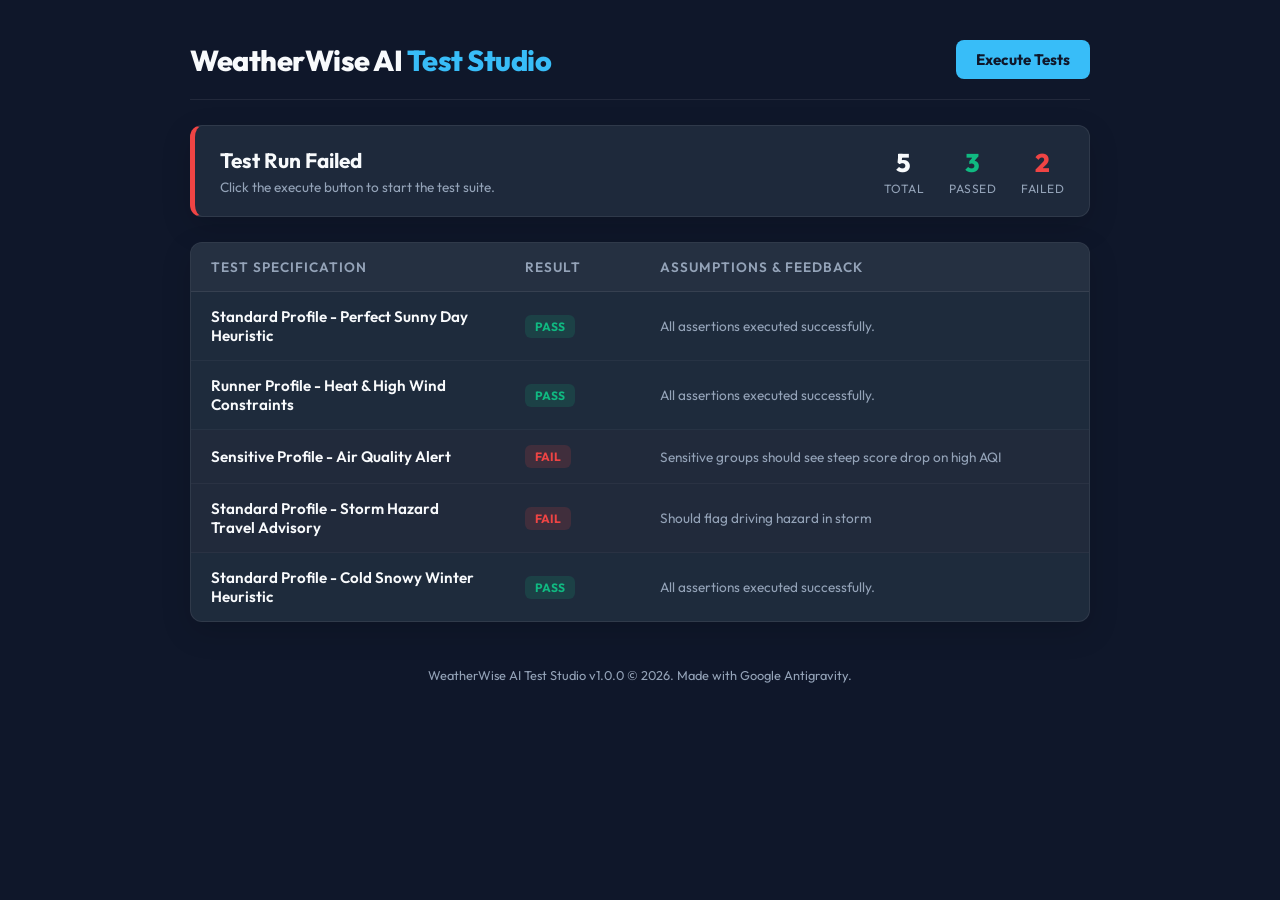
<file: test.html>
<!DOCTYPE html>
<html lang="en">
<head>
    <meta charset="UTF-8">
    <meta name="viewport" content="width=device-width, initial-scale=1.0">
    <title>WeatherWise AI - Unit Test Studio 🧪</title>
    <!-- Google Fonts: Outfit -->
    <link rel="preconnect" href="https://fonts.googleapis.com">
    <link rel="preconnect" href="https://fonts.gstatic.com" crossorigin>
    <link href="https://fonts.googleapis.com/css2?family=Outfit:wght@300;400;500;600;700;800&display=swap" rel="stylesheet">
    <style>
        :root {
            --bg-primary: #0f172a;
            --bg-card: #1e293b;
            --text-main: #f8fafc;
            --text-sub: #94a3b8;
            --color-pass: #10b981;
            --color-fail: #ef4444;
            --border-color: rgba(255, 255, 255, 0.08);
        }

        * {
            margin: 0;
            padding: 0;
            box-sizing: border-box;
        }

        body {
            font-family: 'Outfit', sans-serif;
            background-color: var(--bg-primary);
            color: var(--text-main);
            padding: 40px 20px;
            display: flex;
            flex-direction: column;
            align-items: center;
            min-height: 100vh;
        }

        .container {
            width: 100%;
            max-width: 900px;
            display: flex;
            flex-direction: column;
            gap: 25px;
        }

        header {
            display: flex;
            justify-content: space-between;
            align-items: center;
            border-bottom: 1px solid var(--border-color);
            padding-bottom: 20px;
        }

        h1 {
            font-size: 1.8rem;
            font-weight: 800;
            letter-spacing: -0.5px;
        }

        h1 span {
            color: #38bdf8;
        }

        .btn {
            background-color: #38bdf8;
            color: #0f172a;
            padding: 10px 20px;
            font-family: 'Outfit', sans-serif;
            font-weight: 700;
            font-size: 0.95rem;
            border: none;
            border-radius: 8px;
            cursor: pointer;
            transition: all 0.3s ease;
        }

        .btn:hover {
            transform: translateY(-1px);
            box-shadow: 0 4px 15px rgba(56, 189, 248, 0.4);
        }

        .summary-card {
            background-color: var(--bg-card);
            border: 1px solid var(--border-color);
            border-radius: 12px;
            padding: 20px 25px;
            display: flex;
            justify-content: space-between;
            align-items: center;
            box-shadow: 0 10px 30px rgba(0,0,0,0.15);
        }

        .summary-card.pass-theme {
            border-left: 5px solid var(--color-pass);
        }

        .summary-card.fail-theme {
            border-left: 5px solid var(--color-fail);
        }

        .summary-info h2 {
            font-size: 1.3rem;
            font-weight: 700;
            margin-bottom: 5px;
        }

        .summary-counters {
            display: flex;
            gap: 25px;
        }

        .counter {
            display: flex;
            flex-direction: column;
            align-items: center;
        }

        .counter-val {
            font-size: 1.6rem;
            font-weight: 800;
        }

        .counter-label {
            font-size: 0.75rem;
            text-transform: uppercase;
            letter-spacing: 0.5px;
            color: var(--text-sub);
            margin-top: 2px;
        }

        .counter-val.pass { color: var(--color-pass); }
        .counter-val.fail { color: var(--color-fail); }

        .results-card {
            background-color: var(--bg-card);
            border: 1px solid var(--border-color);
            border-radius: 12px;
            overflow: hidden;
            box-shadow: 0 10px 30px rgba(0,0,0,0.15);
        }

        table {
            width: 100%;
            border-collapse: collapse;
            text-align: left;
        }

        th {
            background-color: rgba(255,255,255,0.03);
            border-bottom: 1px solid var(--border-color);
            padding: 15px 20px;
            font-size: 0.85rem;
            text-transform: uppercase;
            letter-spacing: 1px;
            color: var(--text-sub);
            font-weight: 600;
        }

        td {
            padding: 15px 20px;
            border-bottom: 1px solid rgba(255,255,255,0.04);
            font-size: 0.95rem;
            vertical-align: middle;
        }

        tr:last-child td {
            border-bottom: none;
        }

        .test-name {
            font-weight: 600;
        }

        .test-details {
            font-size: 0.85rem;
            color: var(--text-sub);
        }

        .badge {
            font-size: 0.75rem;
            font-weight: 700;
            padding: 4px 10px;
            border-radius: 6px;
            text-transform: uppercase;
            display: inline-block;
        }

        .badge-pass {
            background-color: rgba(16, 185, 129, 0.15);
            color: var(--color-pass);
        }

        .badge-fail {
            background-color: rgba(239, 68, 68, 0.15);
            color: var(--color-fail);
        }

        .row-pass {
            background-color: rgba(16, 185, 129, 0.01);
        }

        .row-fail {
            background-color: rgba(239, 68, 68, 0.01);
        }

        .footer {
            text-align: center;
            font-size: 0.8rem;
            color: var(--text-sub);
            margin-top: 20px;
        }

        /* Mock DOM container hidden from tests */
        #mockDOM {
            display: none !important;
        }
    </style>
</head>
<body>

    <div class="container">
        
        <header>
            <h1>WeatherWise AI <span>Test Studio</span></h1>
            <button class="btn" onclick="runAllUnitTests()">Execute Tests</button>
        </header>

        <div class="summary-card" id="summaryStatusCard">
            <div class="summary-info">
                <h2 id="summaryHeadline">Tests Pending Execution</h2>
                <p style="color: var(--text-sub); font-size: 0.85rem;">Click the execute button to start the test suite.</p>
            </div>
            
            <div class="summary-counters">
                <div class="counter">
                    <span class="counter-val" id="totalTests">0</span>
                    <span class="counter-label">Total</span>
                </div>
                <div class="counter">
                    <span class="counter-val pass" id="passedCount">0</span>
                    <span class="counter-label">Passed</span>
                </div>
                <div class="counter">
                    <span class="counter-val fail" id="failedCount">0</span>
                    <span class="counter-label">Failed</span>
                </div>
            </div>
        </div>

        <div class="results-card">
            <table>
                <thead>
                    <tr>
                        <th style="width: 35%">Test Specification</th>
                        <th style="width: 15%">Result</th>
                        <th style="width: 50%">Assumptions & Feedback</th>
                    </tr>
                </thead>
                <tbody id="testResults">
                    <tr>
                        <td colspan="3" style="text-align: center; color: var(--text-sub); padding: 30px;">
                            Test studio idle. Ready for instruction execution.
                        </td>
                    </tr>
                </tbody>
            </table>
        </div>

        <div class="footer">
            <p>WeatherWise AI Test Studio v1.0.0 &copy; 2026. Made with Google Antigravity.</p>
        </div>

    </div>

    <!-- MOCK DOM CONTAINER: Essential to prevent script.js DOM queries from failing -->
    <div id="mockDOM">
        <input type="text" id="citySearch">
        <div id="suggestionsBox"></div>
        <button id="btnClearSearch"></button>
        <input type="checkbox" id="geminiToggle">
        <input type="password" id="geminiApiKey">
        <div id="geminiKeyContainer"></div>
        <button id="unitMetric"></button>
        <button id="unitImperial"></button>
        <i id="themeIcon"></i>
        <span id="themeText"></span>
        <ul id="savedCitiesList"></ul>
        <select id="userProfile"><option value="standard"></option></select>
        <p id="profileDesc"></p>
        <div id="cityName"></div>
        <div id="dateTime"></div>
        <div id="currentTemp"></div>
        <div id="weatherDesc"></div>
        <div id="feelsLike"></div>
        <div id="humidity"></div>
        <div id="windSpeed"></div>
        <img id="weatherIcon">
        <div id="userGreeting"></div>
        <div id="advClothing"></div>
        <div id="advTravel"></div>
        <span id="activityScoreVal"></span>
        <svg><circle id="scoreCircleProgress"></circle></svg>
        <div id="activityScoreDesc"></div>
        <div id="aiSummaryText"></div>
        <div id="aqiFill"></div>
        <div id="aqiBadge"></div>
        <div id="aqiDesc"></div>
        <div id="uvFill"></div>
        <div id="uvBadge"></div>
        <div id="uvDesc"></div>
        <div id="compassPointer"></div>
        <div id="windDirText"></div>
        <div id="sunriseTime"></div>
        <div id="sunsetTime"></div>
        <input type="date" id="plannerDate">
        <select id="plannerActivity"></select>
        <div id="plannerResultContainer"></div>
        <div id="plannerRatingBadge"></div>
        <span id="plannerRatingLabel"></span>
        <div id="plannerStatusTitle"></div>
        <ul id="plannerChecklist"></ul>
        <div id="forecastCardsContainer"></div>
        <div id="mainLoader"></div>
        <div id="dashboardGrid"></div>
        <canvas id="forecastChart"></canvas>
    </div>

    <!-- INJECT CODE UNDER TEST FIRST, THEN TEST RUNNER DEFINITIONS -->
    <script src="script.js"></script>
    <script src="test.js"></script>
    <script>
        // Auto-run tests on page load for rapid feedback
        window.addEventListener("load", () => {
            setTimeout(runAllUnitTests, 200);
        });
    </script>
</body>
</html>
</file>
